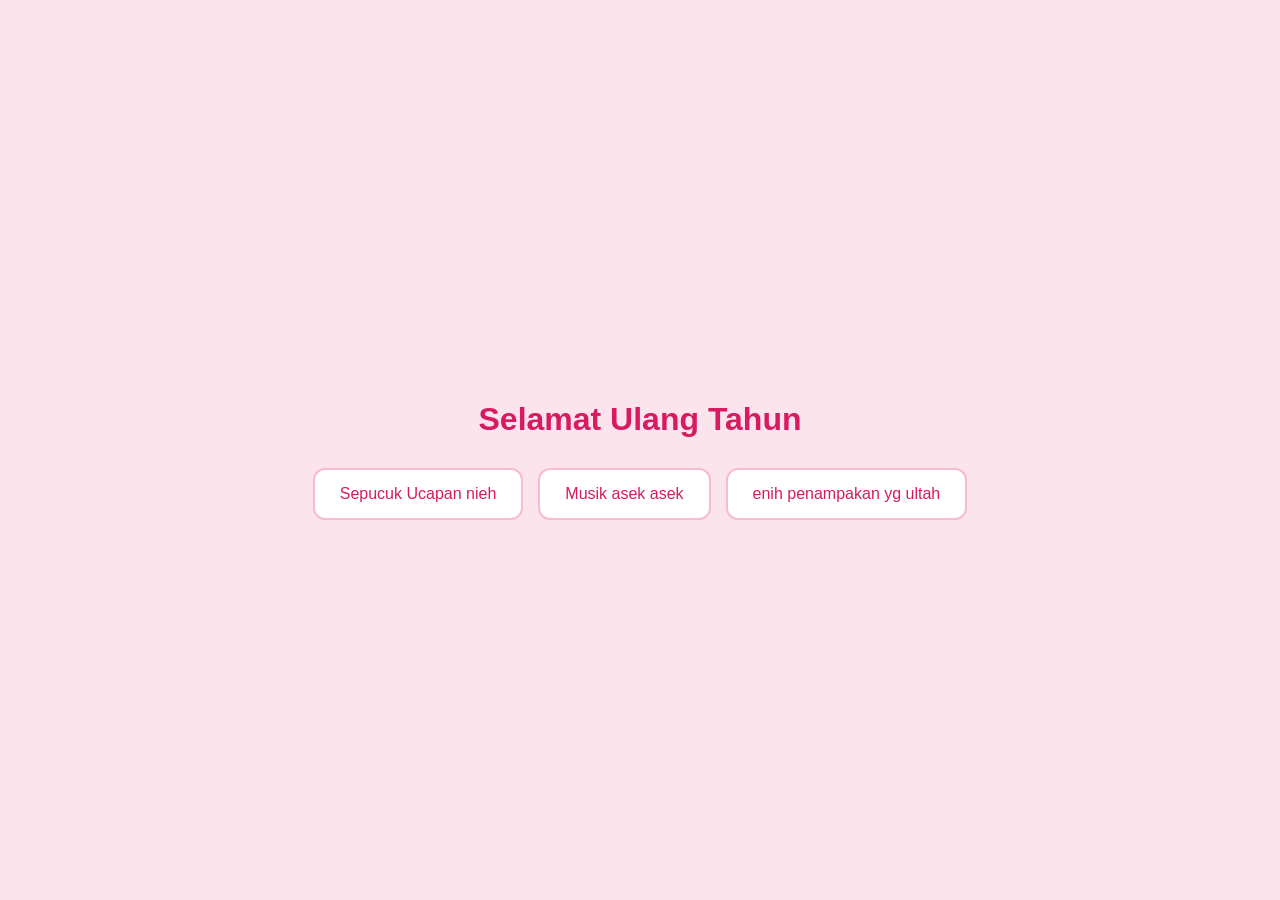
<file: index.html>
<!DOCTYPE html>
<html lang="id">
<head>
    <meta charset="UTF-8">
    <meta name="viewport" content="width=device-width, initial-scale=1.0">
    <title>Selamat Ulang Tahun</title>

    <link rel="stylesheet" href="style.css">
</head>

<body>

    <div class="container">
        <h1>Selamat Ulang Tahun</h1>

        <div class="menu">
            <a href="doa.html">Sepucuk Ucapan nieh</a>
            <a href="music.html">Musik asek asek</a>
            <a href="gallery.html">enih penampakan yg ultah</a>
        </div>
    </div>

</body>
</html>
</file>
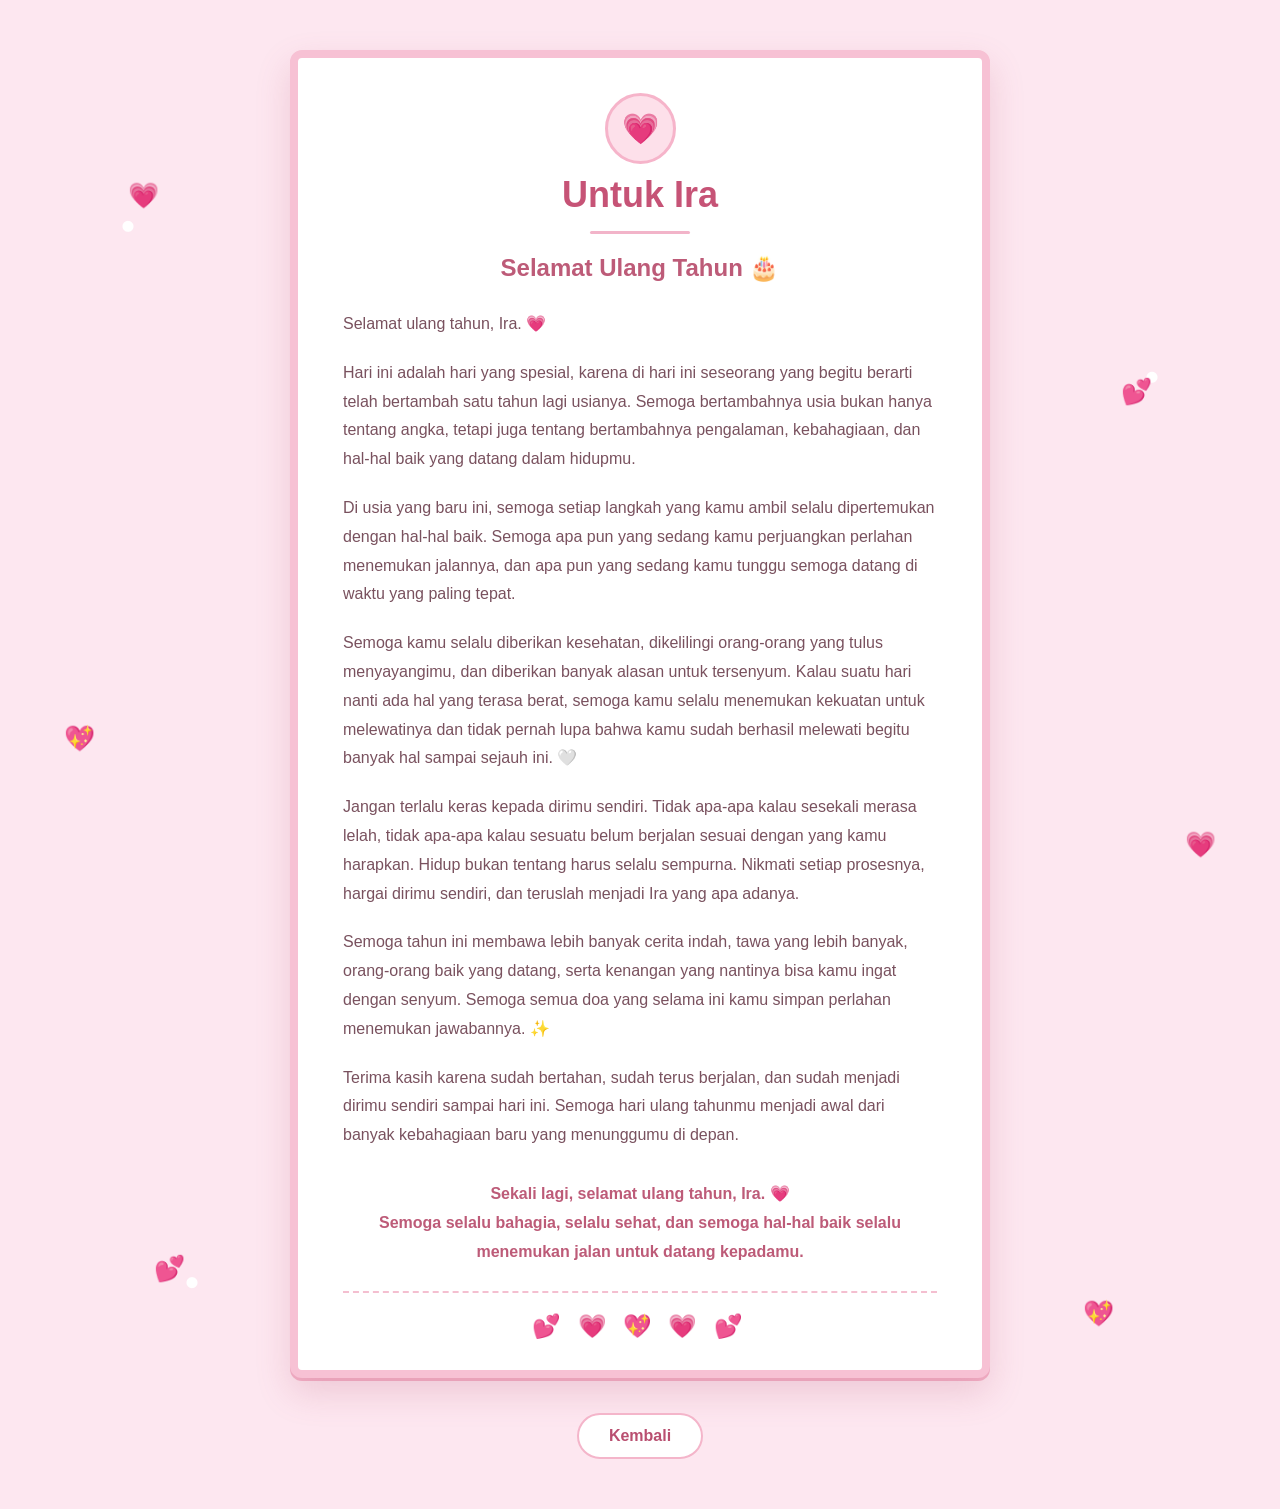
<file: doa.html>
<!DOCTYPE html>
<html lang="id">

<head>
    <meta charset="UTF-8">
    <meta name="viewport" content="width=device-width, initial-scale=1.0">

    <title>Ucapan Untuk Ira</title>

    <link rel="stylesheet" href="doa.css">
</head>

<body>

    <div class="doa-container">

        <!-- Hiasan hati -->
        <div class="heart heart-1">💗</div>
        <div class="heart heart-2">💕</div>
        <div class="heart heart-3">💖</div>
        <div class="heart heart-4">💗</div>
        <div class="heart heart-5">💕</div>
        <div class="heart heart-6">💖</div>


        <!-- KARTU UCAPAN -->

        <div class="card">

            <div class="card-top">
                💗
            </div>

            <h1>Untuk Ira</h1>

            <div class="line"></div>

            <h2>Selamat Ulang Tahun 🎂</h2>

            <div class="message">

                <p>
                    Selamat ulang tahun, Ira. 💗
                </p>

                <p>
                    Hari ini adalah hari yang spesial, karena di hari ini
                    seseorang yang begitu berarti telah bertambah satu tahun
                    lagi usianya. Semoga bertambahnya usia bukan hanya
                    tentang angka, tetapi juga tentang bertambahnya
                    pengalaman, kebahagiaan, dan hal-hal baik yang datang
                    dalam hidupmu.
                </p>

                <p>
                    Di usia yang baru ini, semoga setiap langkah yang kamu
                    ambil selalu dipertemukan dengan hal-hal baik. Semoga
                    apa pun yang sedang kamu perjuangkan perlahan menemukan
                    jalannya, dan apa pun yang sedang kamu tunggu semoga
                    datang di waktu yang paling tepat.
                </p>

                <p>
                    Semoga kamu selalu diberikan kesehatan, dikelilingi
                    orang-orang yang tulus menyayangimu, dan diberikan
                    banyak alasan untuk tersenyum. Kalau suatu hari nanti
                    ada hal yang terasa berat, semoga kamu selalu menemukan
                    kekuatan untuk melewatinya dan tidak pernah lupa bahwa
                    kamu sudah berhasil melewati begitu banyak hal sampai
                    sejauh ini. 🤍
                </p>

                <p>
                    Jangan terlalu keras kepada dirimu sendiri. Tidak apa-apa
                    kalau sesekali merasa lelah, tidak apa-apa kalau sesuatu
                    belum berjalan sesuai dengan yang kamu harapkan. Hidup
                    bukan tentang harus selalu sempurna. Nikmati setiap
                    prosesnya, hargai dirimu sendiri, dan teruslah menjadi
                    Ira yang apa adanya.
                </p>

                <p>
                    Semoga tahun ini membawa lebih banyak cerita indah,
                    tawa yang lebih banyak, orang-orang baik yang datang,
                    serta kenangan yang nantinya bisa kamu ingat dengan
                    senyum. Semoga semua doa yang selama ini kamu simpan
                    perlahan menemukan jawabannya. ✨
                </p>

                <p>
                    Terima kasih karena sudah bertahan, sudah terus berjalan,
                    dan sudah menjadi dirimu sendiri sampai hari ini.
                    Semoga hari ulang tahunmu menjadi awal dari banyak
                    kebahagiaan baru yang menunggumu di depan.
                </p>

                <p class="closing">
                    Sekali lagi, selamat ulang tahun, Ira. 💗
                    <br>
                    Semoga selalu bahagia, selalu sehat,
                    dan semoga hal-hal baik selalu menemukan jalan
                    untuk datang kepadamu.
                </p>

            </div>

            <div class="card-bottom">
                💕 💗 💖 💗 💕
            </div>

        </div>


        <a href="index.html" class="back">
            Kembali
        </a>

    </div>

</body>

</html>
</file>
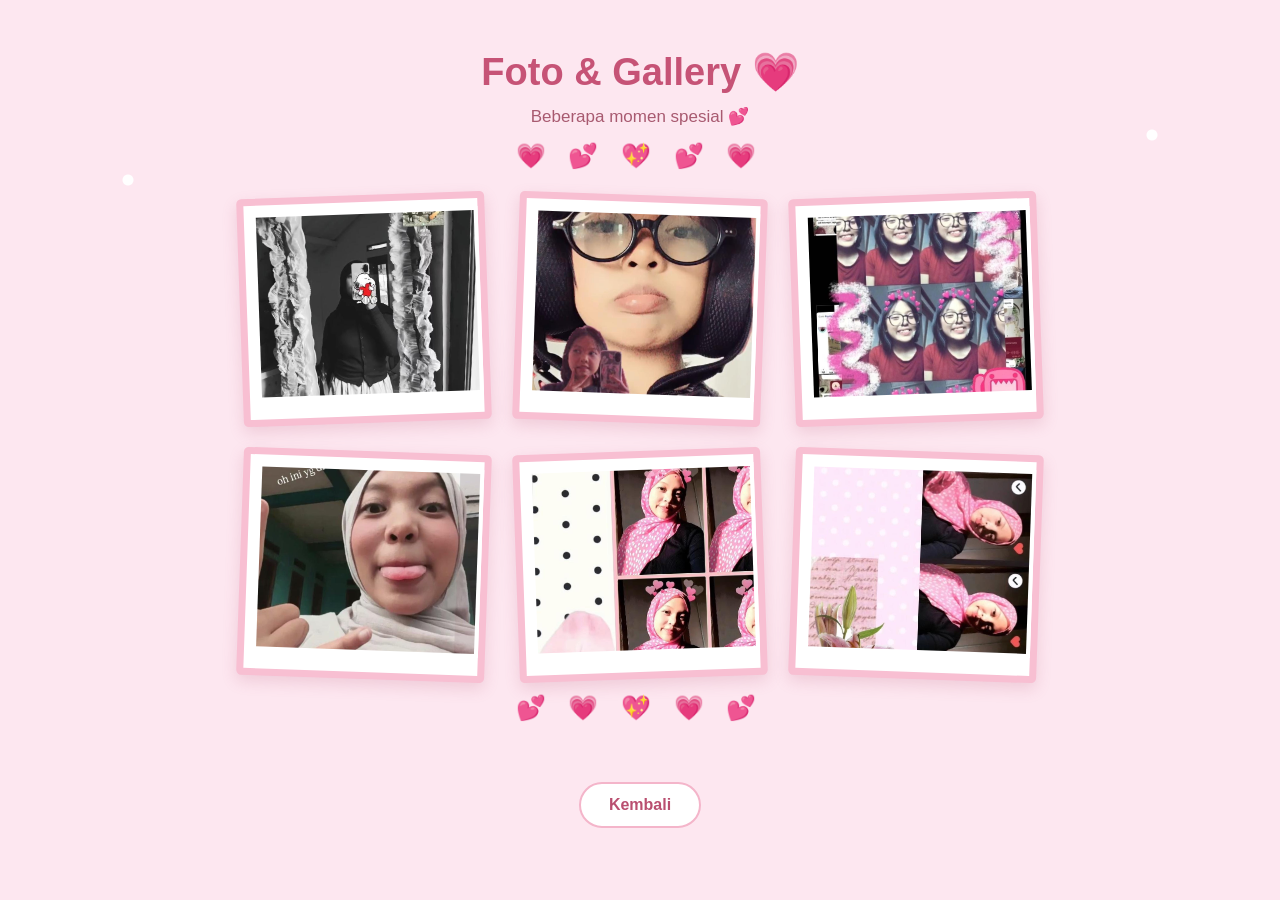
<file: gallery.html>
<!DOCTYPE html>
<html lang="id">
<head>
    <meta charset="UTF-8">
    <meta name="viewport" content="width=device-width, initial-scale=1.0">

    <title>Foto & Gallery</title>

    <link rel="stylesheet" href="gallery.css">
</head>

<body>

    <div class="gallery-container">

        <h1>Foto & Gallery 💗</h1>

        <p class="subtitle">
            Beberapa momen spesial 💕
        </p>

        <div class="love">
            💗 💕 💖 💕 💗
        </div>

        <div class="gallery">

            <div class="photo-box">
                <img src="images/foto1.jpeg" alt="Foto 1">
            </div>

            <div class="photo-box">
                <img src="images/foto2.jpeg" alt="Foto 2">
            </div>

            <div class="photo-box">
                <img src="images/foto3.jpeg" alt="Foto 3">
            </div>

            <div class="photo-box">
                <img src="images/foto4.jpeg" alt="Foto 4">
            </div>

            <div class="photo-box">
                <img src="images/foto5.jpeg" alt="Foto 5">
            </div>

            <div class="photo-box">
                <img src="images/foto6.jpeg" alt="Foto 6">
            </div>

        </div>

        <div class="love">
            💕 💗 💖 💗 💕
        </div>

        <a href="index.html" class="back">Kembali</a>

    </div>

</body>
</html>
</file>
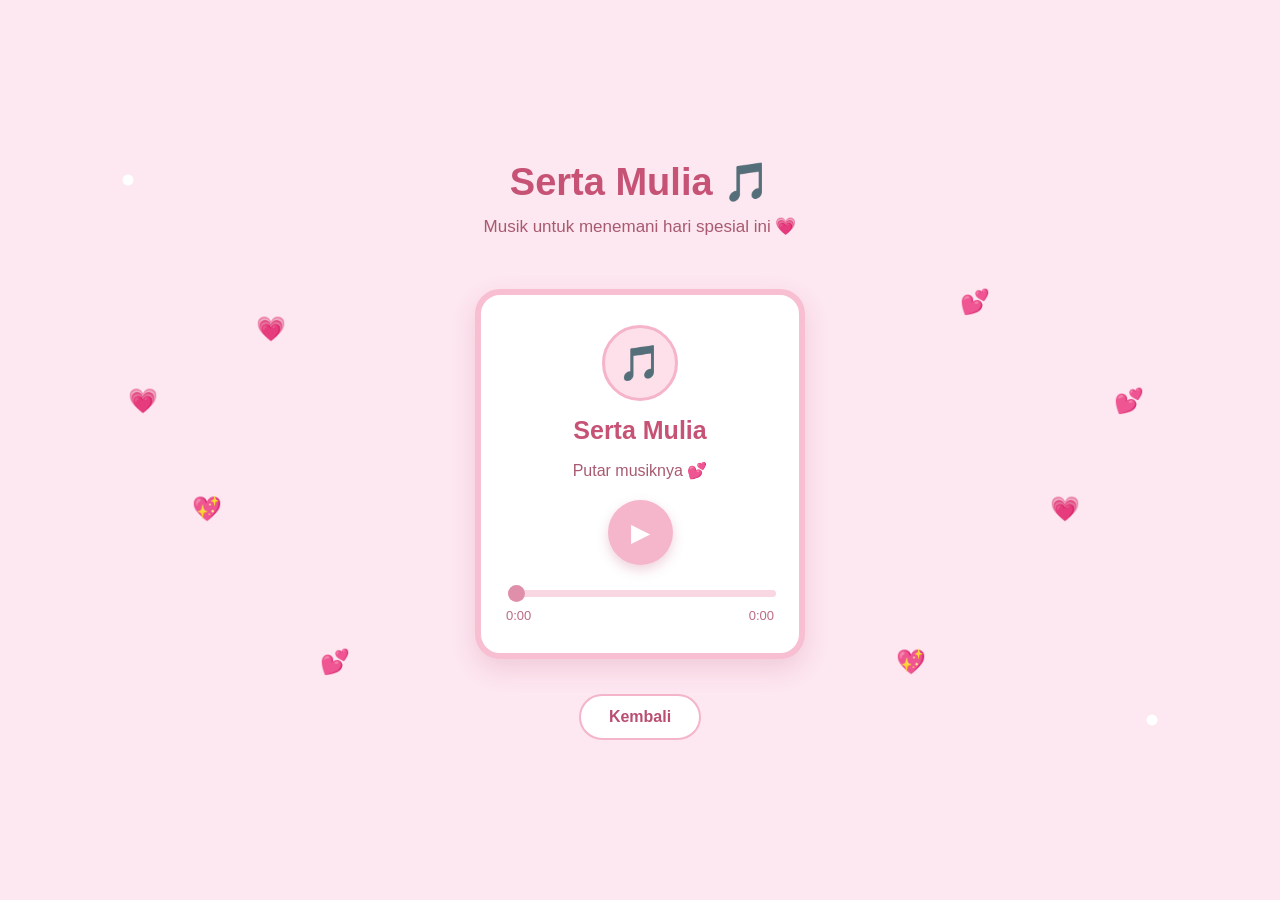
<file: music.html>
<!DOCTYPE html>
<html lang="id">
<head>
    <meta charset="UTF-8">
    <meta name="viewport" content="width=device-width, initial-scale=1.0">

    <title>Serta Mulia</title>

    <link rel="stylesheet" href="music.css">
</head>

<body>

    <div class="music-container">

        <h1>Serta Mulia 🎵</h1>

        <p class="music-subtitle">
            Musik untuk menemani hari spesial ini 💗
        </p>

        <!-- LOVE YANG BERGERAK -->
        <div class="floating-love">
            <span>💗</span>
            <span>💕</span>
            <span>💖</span>
            <span>💗</span>
            <span>💕</span>
            <span>💖</span>
            <span>💗</span>
            <span>💕</span>
        </div>

        <!-- MUSIC PLAYER -->
        <div class="music-card">

            <div class="music-icon">
                🎵
            </div>

            <h2>Serta Mulia</h2>

            <p>Putar musiknya 💕</p>

            <audio id="music">
                <source src="music/serta mulia.mp4" type="audio/mp4">
            </audio>

            <button id="playButton" class="play-button">
                ▶
            </button>

            <input 
                type="range" 
                id="progress" 
                value="0" 
                min="0" 
                max="100"
            >

            <div class="time">
                <span id="currentTime">0:00</span>
                <span id="duration">0:00</span>
            </div>

        </div>

        <a href="index.html" class="back">
            Kembali
        </a>

    </div>


    <script>

        const music = document.getElementById("music");
        const playButton = document.getElementById("playButton");
        const progress = document.getElementById("progress");
        const currentTime = document.getElementById("currentTime");
        const duration = document.getElementById("duration");


        // Tombol Play / Pause
        playButton.addEventListener("click", function() {

            if (music.paused) {
                music.play();
                playButton.innerHTML = "❚❚";
            } else {
                music.pause();
                playButton.innerHTML = "▶";
            }

        });


        // Durasi musik
        music.addEventListener("loadedmetadata", function() {

            duration.textContent = formatTime(music.duration);

        });


        // Pergerakan progress
        music.addEventListener("timeupdate", function() {

            const progressValue =
                (music.currentTime / music.duration) * 100;

            progress.value = progressValue;

            currentTime.textContent =
                formatTime(music.currentTime);

        });


        // Bisa digeser
        progress.addEventListener("input", function() {

            const time =
                (progress.value / 100) * music.duration;

            music.currentTime = time;

        });


        // Kalau lagu selesai
        music.addEventListener("ended", function() {

            playButton.innerHTML = "▶";
            progress.value = 0;

        });


        // Format waktu
        function formatTime(seconds) {

            if (isNaN(seconds)) {
                return "0:00";
            }

            const minutes = Math.floor(seconds / 60);
            const secs = Math.floor(seconds % 60);

            return minutes + ":" + 
                (secs < 10 ? "0" : "") + secs;

        }

    </script>

</body>
</html>
</file>
<file: style.css>
body {
    margin: 0;
    font-family: Arial, sans-serif;
    background-color: #fce4ec;
}

.container {
    min-height: 100vh;
    display: flex;
    flex-direction: column;
    justify-content: center;
    align-items: center;
}

h1 {
    color: #d81b60;
    margin-bottom: 30px;
}

.menu {
    display: flex;
    gap: 15px;
}

.menu a {
    text-decoration: none;
    color: #d81b60;
    background-color: white;
    border: 2px solid #f8bbd0;
    padding: 15px 25px;
    border-radius: 12px;
}

/* =========================
   RESPONSIVE UNTUK HP
========================= */

@media (max-width: 600px) {

    .container {
        min-height: 100vh;
        padding: 30px 20px;
        box-sizing: border-box;
    }

    .container h1 {
        font-size: 32px;
        text-align: center;
        margin-bottom: 30px;
    }

    /* Tombol dibuat memanjang ke bawah */
    .menu {
        display: flex;
        flex-direction: column;
        align-items: center;
        gap: 15px;
        width: 100%;
    }

    .menu a {
        width: 80%;
        max-width: 300px;
        box-sizing: border-box;
        text-align: center;
    }

}
</file>
<file: doa.css>
/* =========================
   HALAMAN UCAPAN / DOA
========================= */

body {
    margin: 0;
    font-family: Arial, sans-serif;
    background: #fde7f0;
    color: #8f4b61;
}


/* =========================
   CONTAINER
========================= */

.doa-container {
    min-height: 100vh;

    padding: 50px 20px;

    box-sizing: border-box;

    display: flex;
    flex-direction: column;
    align-items: center;

    position: relative;

    overflow: hidden;

    background:
        radial-gradient(circle at 10% 15%, white 0 5px, transparent 6px),
        radial-gradient(circle at 90% 25%, white 0 5px, transparent 6px),
        radial-gradient(circle at 15% 85%, white 0 5px, transparent 6px),
        #fde7f0;
}


/* =========================
   KARTU
========================= */

.card {
    width: 700px;
    max-width: 90%;

    box-sizing: border-box;

    background: #ffffff;

    border: 8px solid #f7c1d4;

    border-radius: 12px;

    padding: 35px 45px 30px;

    position: relative;

    z-index: 2;

    box-shadow:
        0 15px 35px rgba(180, 80, 110, 0.20),
        0 3px 0 #f3b2c8;

    text-align: center;
}


/* =========================
   BAGIAN ATAS KARTU
========================= */

.card-top {
    width: 65px;
    height: 65px;

    margin: 0 auto 10px;

    display: flex;
    justify-content: center;
    align-items: center;

    background: #fde0ea;

    border: 3px solid #f6b4ca;

    border-radius: 50%;

    font-size: 30px;
}


/* =========================
   JUDUL
========================= */

.card h1 {
    margin: 8px 0;

    color: #c65376;

    font-size: 36px;
}


.line {
    width: 100px;
    height: 3px;

    margin: 15px auto 20px;

    background: #f2b4c9;

    border-radius: 10px;
}


.card h2 {
    margin-bottom: 28px;

    color: #bd5b78;

    font-size: 24px;
}


/* =========================
   ISI UCAPAN
========================= */

.message {
    text-align: left;

    font-size: 16px;

    line-height: 1.8;

    color: #79515e;
}


.message p {
    margin-bottom: 20px;
}


.closing {
    text-align: center;

    color: #bd5b78;

    font-weight: bold;

    margin-top: 30px;
}


/* =========================
   BAGIAN BAWAH KARTU
========================= */

.card-bottom {
    margin-top: 25px;

    padding-top: 20px;

    border-top: 2px dashed #f4bfd0;

    font-size: 23px;

    letter-spacing: 5px;
}


/* =========================
   LOVE DI SEKITAR KARTU
========================= */

.heart {
    position: absolute;

    font-size: 25px;

    z-index: 1;

    animation: heartMove 4s ease-in-out infinite;
}


/* posisi love */

.heart-1 {
    top: 12%;
    left: 10%;

    animation-delay: 0s;
}

.heart-2 {
    top: 25%;
    right: 10%;

    animation-delay: 0.7s;
}

.heart-3 {
    top: 48%;
    left: 5%;

    animation-delay: 1.2s;
}

.heart-4 {
    top: 55%;
    right: 5%;

    animation-delay: 1.8s;
}

.heart-5 {
    bottom: 15%;
    left: 12%;

    animation-delay: 2.4s;
}

.heart-6 {
    bottom: 12%;
    right: 13%;

    animation-delay: 3s;
}


/* =========================
   ANIMASI LOVE
========================= */

@keyframes heartMove {

    0% {
        transform: translateY(0) rotate(-5deg);

        opacity: 0.7;
    }

    50% {
        transform: translateY(-15px) rotate(5deg) scale(1.15);

        opacity: 1;
    }

    100% {
        transform: translateY(0) rotate(-5deg);

        opacity: 0.7;
    }

}


/* =========================
   TOMBOL KEMBALI
========================= */

.back {
    display: inline-block;

    margin-top: 35px;

    padding: 12px 30px;

    text-decoration: none;

    color: #b94f70;

    background: white;

    border: 2px solid #f4b5ca;

    border-radius: 25px;

    font-weight: bold;

    transition: 0.3s;

    z-index: 3;
}


.back:hover {
    background: #f8bfd2;

    color: white;

    transform: translateY(-2px);
}


/* =========================
   TAMPILAN HP
========================= */

@media (max-width: 700px) {

    .doa-container {
        padding: 35px 15px;
    }

    .card {
        max-width: 95%;

        padding: 28px 22px 25px;

        border-width: 6px;
    }

    .card h1 {
        font-size: 30px;
    }

    .card h2 {
        font-size: 21px;
    }

    .message {
        font-size: 15px;

        line-height: 1.7;
    }

    .heart {
        font-size: 20px;
    }

}


/* =========================
   HP KECIL
========================= */

@media (max-width: 400px) {

    .card {
        padding: 25px 18px;
    }

    .card h1 {
        font-size: 27px;
    }

    .card h2 {
        font-size: 19px;
    }

    .message {
        font-size: 14px;
    }

    .card-top {
        width: 55px;
        height: 55px;
    }

}
</file>
<file: gallery.css>
/* =========================
   HALAMAN GALLERY
========================= */

body {
    margin: 0;
    font-family: Arial, sans-serif;
    background: #fde7f0;
    color: #b94f70;
}

/* Pembungkus seluruh gallery */
.gallery-container {
    min-height: 100vh;
    padding: 50px 25px;
    box-sizing: border-box;
    text-align: center;

    background:
        radial-gradient(circle at 10% 20%, #ffffff 0 5px, transparent 6px),
        radial-gradient(circle at 90% 15%, #ffffff 0 5px, transparent 6px),
        #fde7f0;
}

/* Judul */
.gallery-container h1 {
    margin: 0;
    font-size: 38px;
    color: #c65376;
}

/* Tulisan kecil di bawah judul */
.subtitle {
    margin-top: 12px;
    margin-bottom: 8px;
    font-size: 17px;
    color: #a85a70;
}

/* Hiasan love */
.love {
    font-size: 24px;
    letter-spacing: 8px;
    margin: 15px 0 25px;
}

/* =========================
   KUMPULAN FOTO
========================= */

.gallery {
    max-width: 800px;
    margin: 0 auto;

    display: grid;
    grid-template-columns: repeat(3, 1fr);
    gap: 28px;
}

/* =========================
   KOTAK POLAROID
========================= */

.photo-box {
    background: white;

    /* sisi pink + putih */
    border: 7px solid #f8bfd2;

    padding: 8px 8px 18px;

    border-radius: 5px;

    box-shadow:
        0 6px 15px rgba(180, 80, 110, 0.18);

    transform: rotate(-2deg);

    transition: 0.3s;
}

/* Foto genap sedikit dimiringkan ke arah lain */
.photo-box:nth-child(even) {
    transform: rotate(2deg);
}

/* Saat diarahkan mouse */
.photo-box:hover {
    transform: rotate(0deg) scale(1.05);
}

/* Foto */
.photo-box img {
    width: 100%;
    height: 180px;

    object-fit: cover;

    display: block;

    border: 4px solid white;
}

/* =========================
   TOMBOL KEMBALI
========================= */

.back {
    display: inline-block;

    margin-top: 35px;

    padding: 12px 28px;

    text-decoration: none;

    color: #b94f70;
    background: white;

    border: 2px solid #f4b5ca;

    border-radius: 25px;

    font-weight: bold;

    transition: 0.3s;
}

.back:hover {
    background: #f8bfd2;
    color: white;
}

/* =========================
   TAMPILAN HP
========================= */

@media (max-width: 700px) {

    .gallery-container {
        padding: 35px 15px;
    }

    .gallery-container h1 {
        font-size: 30px;
    }

    .gallery {
        grid-template-columns: repeat(2, 1fr);
        gap: 20px;
    }

    .photo-box {
        border-width: 5px;
        padding: 6px 6px 14px;
    }

    .photo-box img {
        height: 150px;
    }

    .love {
        font-size: 20px;
        letter-spacing: 4px;
    }
}

/* Untuk HP yang sangat kecil */
@media (max-width: 400px) {

    .gallery {
        gap: 15px;
    }

    .photo-box img {
        height: 125px;
    }

    .gallery-container h1 {
        font-size: 26px;
    }
}
</file>
<file: music.css>
/* =========================
   HALAMAN MUSIC
========================= */

body {
    margin: 0;
    font-family: Arial, sans-serif;
    background: #fde7f0;
    color: #b94f70;
}


/* =========================
   CONTAINER
========================= */

.music-container {
    min-height: 100vh;

    display: flex;
    flex-direction: column;
    justify-content: center;
    align-items: center;

    text-align: center;

    padding: 30px 20px;

    box-sizing: border-box;

    overflow: hidden;

    background:
        radial-gradient(circle at 10% 20%, white 0 5px, transparent 6px),
        radial-gradient(circle at 90% 80%, white 0 5px, transparent 6px),
        #fde7f0;
}


/* =========================
   JUDUL
========================= */

.music-container h1 {
    margin: 0;

    font-size: 38px;

    color: #c65376;
}

.music-subtitle {
    margin-top: 12px;

    color: #a85a70;

    font-size: 17px;
}


/* =========================
   MUSIC CARD
========================= */

.music-card {
    position: relative;

    width: 330px;

    padding: 30px 25px;

    margin-top: 35px;

    background: white;

    border: 6px solid #f8bfd2;

    border-radius: 25px;

    box-shadow:
        0 10px 25px rgba(190, 80, 120, 0.18);

    box-sizing: border-box;

    z-index: 2;
}


/* =========================
   ICON MUSIC
========================= */

.music-icon {
    width: 70px;
    height: 70px;

    margin: 0 auto 15px;

    display: flex;

    justify-content: center;
    align-items: center;

    background: #fde0ea;

    border-radius: 50%;

    font-size: 35px;

    border: 3px solid #f6b4ca;
}


.music-card h2 {
    margin: 8px 0;

    color: #c65376;

    font-size: 25px;
}


.music-card p {
    color: #a85a70;

    margin-bottom: 20px;
}


/* =========================
   TOMBOL PLAY
========================= */

.play-button {
    width: 65px;
    height: 65px;

    border: none;

    border-radius: 50%;

    background: #f5b6cc;

    color: white;

    font-size: 25px;

    cursor: pointer;

    box-shadow:
        0 5px 12px rgba(190, 80, 120, 0.25);

    transition: 0.3s;
}


.play-button:hover {
    background: #df8faa;

    transform: scale(1.08);
}


/* =========================
   PROGRESS MUSIC
========================= */

#progress {
    width: 100%;

    margin-top: 25px;

    appearance: none;

    height: 7px;

    border-radius: 10px;

    background: #f8d7e2;

    cursor: pointer;
}


/* bagian yang bisa diatur browser */
#progress::-webkit-slider-thumb {
    appearance: none;

    width: 17px;
    height: 17px;

    border-radius: 50%;

    background: #df8faa;

    cursor: pointer;
}


/* =========================
   WAKTU
========================= */

.time {
    display: flex;

    justify-content: space-between;

    margin-top: 7px;

    color: #b96a82;

    font-size: 13px;
}


/* =========================
   LOVE BERGERAK
========================= */

.floating-love span {
    position: absolute;

    font-size: 24px;

    z-index: 1;

    animation: floatingLove 4s ease-in-out infinite;
}


/* posisi masing-masing love */

.floating-love span:nth-child(1) {
    left: 20%;
    top: 35%;

    animation-delay: 0s;
}

.floating-love span:nth-child(2) {
    left: 75%;
    top: 32%;

    animation-delay: 0.5s;
}

.floating-love span:nth-child(3) {
    left: 15%;
    top: 55%;

    animation-delay: 1s;
}

.floating-love span:nth-child(4) {
    left: 82%;
    top: 55%;

    animation-delay: 1.5s;
}

.floating-love span:nth-child(5) {
    left: 25%;
    top: 72%;

    animation-delay: 2s;
}

.floating-love span:nth-child(6) {
    left: 70%;
    top: 72%;

    animation-delay: 2.5s;
}

.floating-love span:nth-child(7) {
    left: 10%;
    top: 43%;

    animation-delay: 3s;
}

.floating-love span:nth-child(8) {
    left: 87%;
    top: 43%;

    animation-delay: 3.5s;
}


/* =========================
   ANIMASI LOVE
========================= */

@keyframes floatingLove {

    0% {
        transform: translateY(0) scale(1);

        opacity: 0.7;
    }

    50% {
        transform: translateY(-18px) scale(1.15);

        opacity: 1;
    }

    100% {
        transform: translateY(0) scale(1);

        opacity: 0.7;
    }

}


/* =========================
   TOMBOL KEMBALI
========================= */

.back {
    display: inline-block;

    margin-top: 35px;

    padding: 12px 28px;

    text-decoration: none;

    color: #b94f70;

    background: white;

    border: 2px solid #f4b5ca;

    border-radius: 25px;

    font-weight: bold;

    transition: 0.3s;
}


.back:hover {
    background: #f8bfd2;

    color: white;
}


/* =========================
   HP
========================= */

@media (max-width: 500px) {

    .music-container h1 {
        font-size: 30px;
    }

    .music-card {
        width: 290px;

        padding: 25px 20px;
    }

    .floating-love span {
        font-size: 20px;
    }

}
</file>
